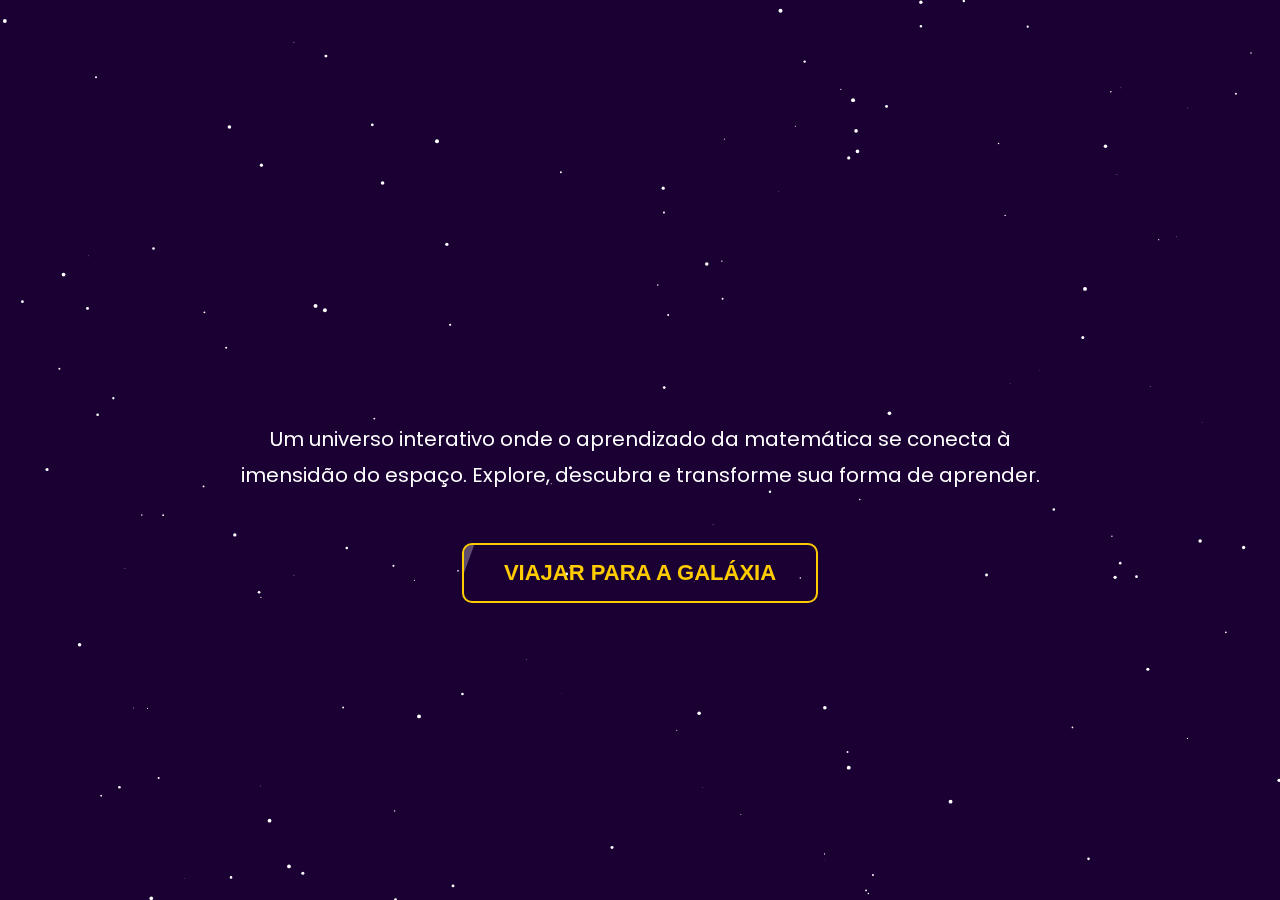
<file: index.html>
<!DOCTYPE html>
<html lang="pt-BR">
<head>
    <meta charset="UTF-8">
    <meta name="viewport" content="width=device-width, initial-scale=1.0">
    <title>A Galáxia e a Matemática</title>
    <link rel="stylesheet" href="index.css">
    <link href="https://fonts.googleapis.com/css2?family=Poppins:wght@400;600;700&display=swap" rel="stylesheet">
</head>
<body>
    <canvas id="stars"></canvas>
    
    <div class="intro">
        <div class="title-container">
            <span class="title-part left">A GALÁXIA</span>
            <span class="title-part right">A MATEMÁTICA</span>
        </div>
        <p class="descricao">
            Um universo interativo onde o aprendizado da matemática se conecta à imensidão do espaço. 
            Explore, descubra e transforme sua forma de aprender.
        </p>
        <button onclick="window.location.href='login.html'">VIAJAR PARA A GALÁXIA</button>
    </div>
    

    <script src="stars.js"></script>
</body>
</html>
</file>
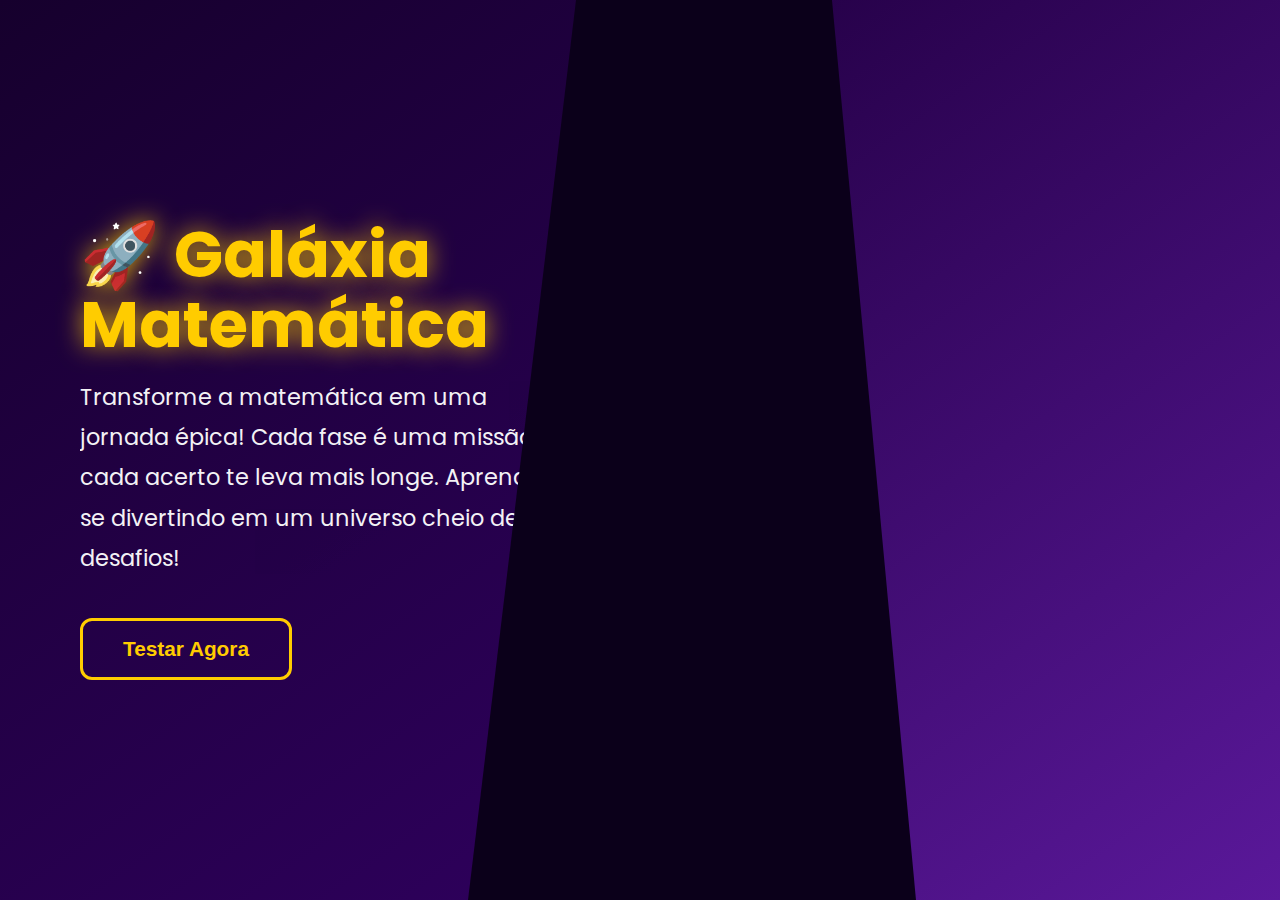
<file: landing.html>
<!DOCTYPE html>
<html lang="pt-BR">
<head>
  <meta charset="UTF-8">
  <meta name="viewport" content="width=device-width, initial-scale=1.0">
  <title>Galáxia Matemática</title>
  <link href="https://fonts.googleapis.com/css2?family=Poppins:wght@400;600;700&display=swap" rel="stylesheet">
  <style>
    * {
      margin: 0;
      padding: 0;
      box-sizing: border-box;
    }

    body {
      height: 100vh;
      display: flex;
      justify-content: center;
      align-items: center;
      background: #0b001a;
      font-family: 'Poppins', sans-serif;
      overflow: hidden;
    }

    .container {
      display: flex;
      width: 100%;
      height: 100%;
    }

    /* LADO ESQUERDO (INFO) */
    .left-side {
      flex: 1;
      display: flex;
      flex-direction: column;
      justify-content: center;
      align-items: flex-start;
      padding: 6rem 5rem;
      background: linear-gradient(145deg, #16002d, #300060);
      clip-path: polygon(0 0, 80% 0, 65% 100%, 0 100%);
      animation: fadeInLeft 1s ease-out forwards;
      z-index: 2;
    }

    .left-side h1 {
      font-size: 4rem;
      font-weight: 700;
      color: #ffcc00;
      text-shadow: 0 0 25px rgba(255, 204, 0, 0.8);
      margin-bottom: 1rem;
      line-height: 1.1;
    }

    .left-side p {
      font-size: 1.4rem;
      color: #fff;
      max-width: 480px;
      line-height: 1.8;
      margin-bottom: 2.5rem;
      opacity: 0.95;
    }

    .cta-button {
      padding: 1rem 2.5rem;
      font-size: 1.3rem;
      font-weight: bold;
      border: 3px solid #ffcc00;
      background: transparent;
      color: #ffcc00;
      border-radius: 12px;
      cursor: pointer;
      transition: 0.3s ease;
    }

    .cta-button:hover {
      background: #ffcc00;
      color: #000;
      transform: scale(1.07);
      box-shadow: 0 0 25px #ffcc00;
    }

    @keyframes fadeInLeft {
      from { opacity: 0; transform: translateX(-50px); }
      to { opacity: 1; transform: translateX(0); }
    }

    /* LADO DIREITO (ANIMAÇÕES) */
    .right-side {
      flex: 1;
      position: relative;
      background: linear-gradient(145deg, #240046, #5a189a);
      clip-path: polygon(20% 0, 100% 0, 100% 100%, 35% 100%);
      display: flex;
      justify-content: center;
      align-items: center;
      overflow: hidden;
      animation: fadeInRight 1s ease-out forwards;
    }

    @keyframes fadeInRight {
      from { opacity: 0; transform: translateX(50px); }
      to { opacity: 1; transform: translateX(0); }
    }

    /* PARTICULAS */
    .particle {
      position: absolute;
      background: white;
      border-radius: 50%;
      opacity: 0.7;
      animation: moveParticle linear infinite;
    }

    @keyframes moveParticle {
      from { transform: translateY(-10vh); opacity: 1; }
      to { transform: translateY(110vh); opacity: 0; }
    }

    /* RESPONSIVIDADE */
    @media (max-width: 900px) {
      .container {
        flex-direction: column;
      }

      .left-side, .right-side {
        clip-path: none;
        width: 100%;
        padding: 3rem;
      }

      .left-side h1 {
        font-size: 2.5rem;
      }
      .left-side p {
        font-size: 1rem;
      }
    }
  </style>
</head>
<body>
  <div class="container">
    <!-- LADO ESQUERDO -->
    <div class="left-side">
      <h1>🚀 Galáxia Matemática</h1>
      <p>Transforme a matemática em uma jornada épica! Cada fase é uma missão, cada acerto te leva mais longe. Aprenda se divertindo em um universo cheio de desafios!</p>
      <button class="cta-button" onclick="window.location.href='jogo.html'">Testar Agora</button>
    </div>

    <!-- LADO DIREITO COM PARTÍCULAS -->
    <div class="right-side" id="particles-container"></div>
  </div>

  <script>
    // Criar partículas dinamicamente
    const container = document.getElementById('particles-container');
    const numParticles = 70; // Mais partículas para deixar vivo!

    for (let i = 0; i < numParticles; i++) {
      const particle = document.createElement('div');
      particle.classList.add('particle');

      const size = Math.random() * 5 + 2;
      particle.style.width = `${size}px`;
      particle.style.height = `${size}px`;

      particle.style.left = `${Math.random() * 100}%`;
      particle.style.top = `${Math.random() * -100}%`;
      particle.style.animationDuration = `${Math.random() * 6 + 4}s`;

      container.appendChild(particle);
    }
  </script>
</body>
</html>
</file>
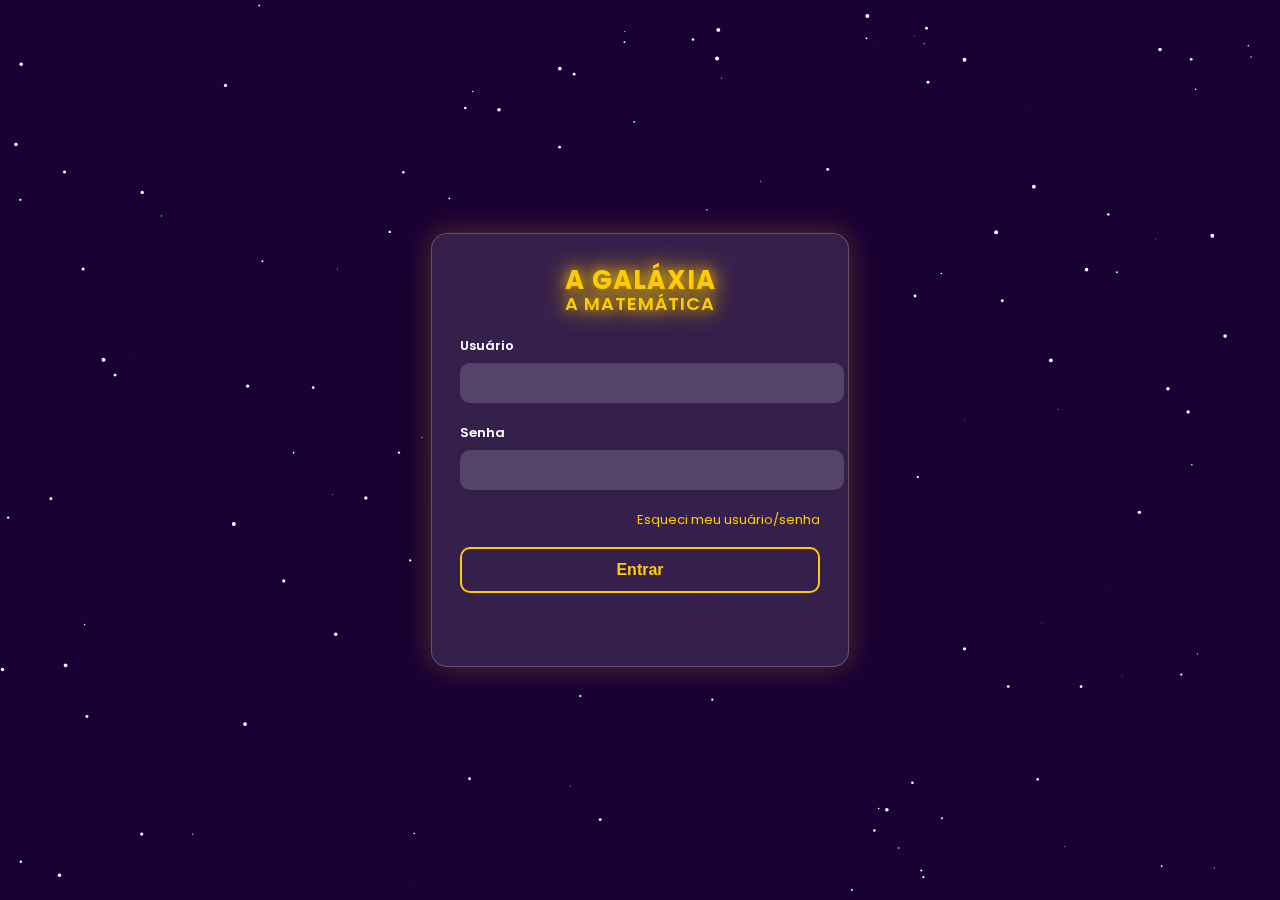
<file: login.html>
<!DOCTYPE html>
<html lang="pt-BR">
<head>
  <meta charset="UTF-8" />
  <meta name="viewport" content="width=device-width, initial-scale=1.0"/>
  <title>Login - A Galáxia e a Matemática</title>
  <link rel="stylesheet" href="login.css"/>
  <link href="https://fonts.googleapis.com/css2?family=Poppins:wght@400;600;700&display=swap" rel="stylesheet"/>
</head>
<body>
  <canvas id="stars"></canvas>

  <div class="login-container">
    <h1 class="brand">
      <span>A GALÁXIA</span>
      <em>A MATEMÁTICA</em>
    </h1>

    <form id="loginForm" novalidate>
      <div class="form-group">
        <label for="usuario">Usuário</label>
        <input type="text" id="usuario" name="usuario" required />
      </div>

      <div class="form-group">
        <label for="senha">Senha</label>
        <input type="password" id="senha" name="senha" required />
      </div>

      <p class="forgot-link">
        <a href="#">Esqueci meu usuário/senha</a>
      </p>

      <button type="submit">Entrar</button>
      <p id="erro" class="erro"></p>
    </form>
  </div>

  <script src="stars.js"></script>
  <script>
    const form = document.getElementById('loginForm');
    const erro = document.getElementById('erro');
    const usuarioEl = document.getElementById('usuario');
    const senhaEl = document.getElementById('senha');

    form.addEventListener('submit', (e) => {
      e.preventDefault();

      // deixa o HTML5 mostrar "Preencha este campo." se estiver vazio
      if (!usuarioEl.value) { usuarioEl.reportValidity(); return; }
      if (!senhaEl.value) { senhaEl.reportValidity(); return; }

      if (usuarioEl.value === 'Manuu' && senhaEl.value === '08082008') {
        localStorage.setItem('usuarioLogado', 'Manuu');
        window.location.href = 'painel.html';
      } else {
        erro.textContent = 'Usuário ou senha incorretos.';
      }
    });
  </script>
</body>
</html>
</file>
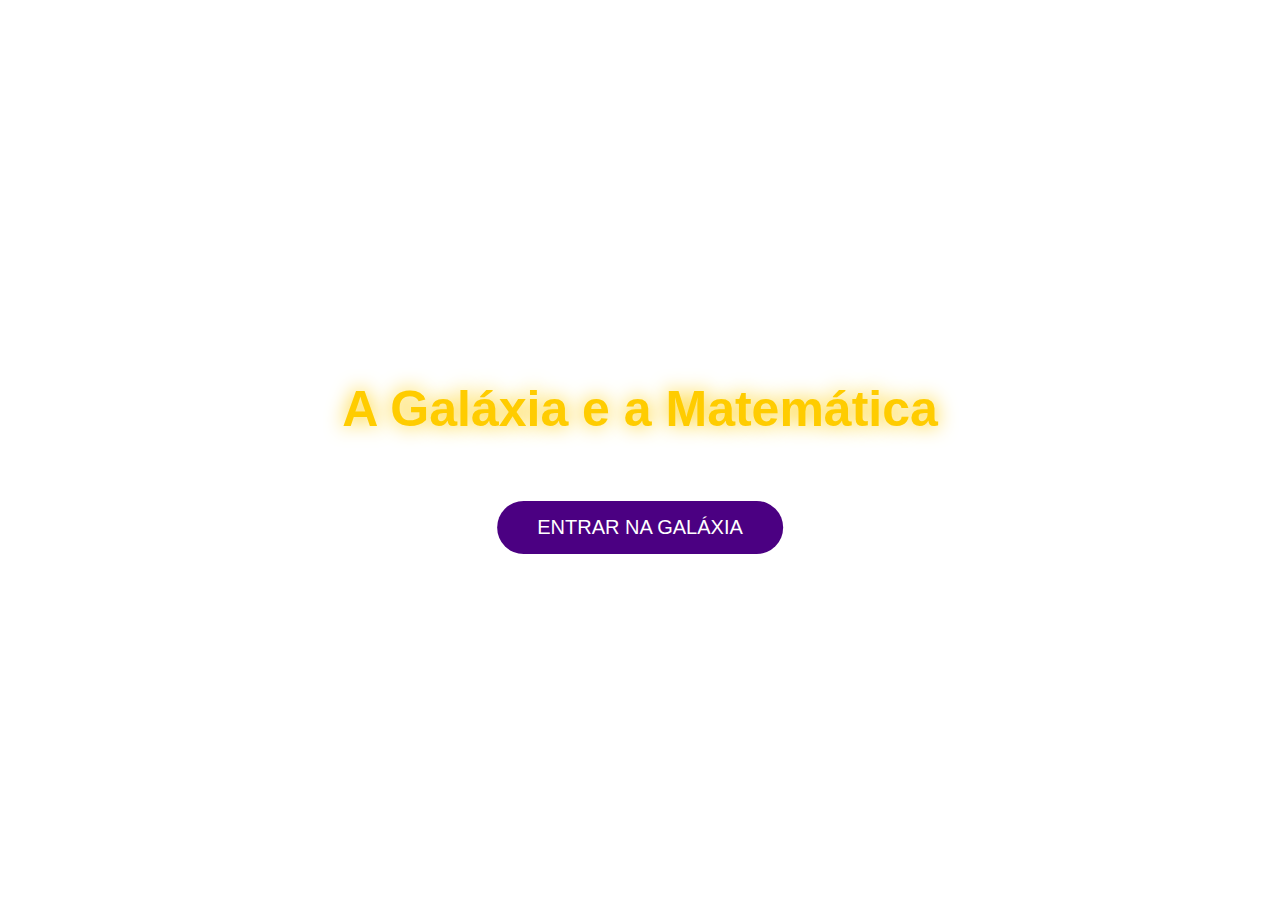
<file: splash.html>
<!DOCTYPE html>
<html lang="pt-BR">
<head>
    <meta charset="UTF-8">
    <meta name="viewport" content="width=device-width, initial-scale=1.0">
    <title>A Galáxia e a Matemática</title>
    <link rel="stylesheet" href="splash.css">
</head>
<body>
    <canvas id="galaxy"></canvas>
    <div class="intro">
        <h1>A Galáxia e a Matemática</h1>
        <button onclick="window.location.href='login.html'">ENTRAR NA GALÁXIA</button>
    </div>
    <script src="stars.js"></script>
</body>
</html>
</file>
<file: index.css>
body {
    margin: 0;
    padding: 0;
    height: 100vh;
    background: linear-gradient(135deg, #1a0033, #4b0082);
    display: flex;
    justify-content: center;
    align-items: center;
    font-family: 'Poppins', sans-serif;
    color: #fff;
    overflow: hidden;
}

/* Fundo com estrelas */
canvas {
    position: absolute;
    top: 0;
    left: 0;
    z-index: -1;
}

/* Container central */
.intro {
    text-align: center;
    max-width: 800px;
    padding: 20px;
    animation: fadeIn 1.5s ease;
}

/* Título */
.title-container {
    font-size: 55px;
    font-weight: 700;
    color: #ffcc00;
    display: flex;
    justify-content: center;
    gap: 20px;
    perspective: 1000px;
    margin-bottom: 40px;
}

.title-part {
    opacity: 0;
    transform: translateY(-50px) rotateY(45deg);
    animation: slideIn 1.5s forwards;
    text-shadow: 0 0 20px #ffcc00, 0 0 40px #ffcc00;
}

.title-part.right {
    animation-delay: 0.7s;
}

@keyframes slideIn {
    0% { opacity: 0; transform: translateY(-50px) rotateY(45deg); }
    100% { opacity: 1; transform: translateY(0) rotateY(0); }
}

/* Descrição */
.descricao {
    font-size: 20px;
    color: #fff;
    margin: 20px auto 50px;
    line-height: 1.8;
    animation: fadeInText 2s ease;
}

@keyframes fadeInText {
    0% { opacity: 0; transform: scale(0.95); }
    100% { opacity: 1; transform: scale(1); }
}

/* Botão */
button {
    padding: 15px 40px;
    font-size: 22px;
    font-weight: bold;
    background: transparent;
    color: #ffcc00;
    border: 2px solid #ffcc00;
    border-radius: 10px;
    cursor: pointer;
    position: relative;
    overflow: hidden;
    animation: fadeInButton 3s ease;
}

button:hover {
    background: #ffcc00;
    color: #000;
}

button::before {
    content: '';
    position: absolute;
    top: 0;
    left: -100%;
    width: 100%;
    height: 100%;
    background: rgba(255,255,255,0.3);
    transform: skewX(-20deg);
    transition: 0.5s;
}

button:hover::before {
    left: 100%;
}

@keyframes fadeInButton {
    0% { opacity: 0; transform: scale(0.8); }
    100% { opacity: 1; transform: scale(1); }
}

@keyframes fadeIn {
    from { opacity: 0; }
    to { opacity: 1; }
}
</file>
<file: login.css>
/* Fundo padrão Galáxia */
body {
    margin: 0;
    height: 100vh;
    background: linear-gradient(135deg, #1a0033, #4b0082);
    display: flex;
    align-items: center;
    justify-content: center;
    font-family: 'Poppins', sans-serif;
    color: #fff;
    overflow: hidden;
  }
  
  /* Estrelas atrás */
  canvas {
    position: absolute;
    inset: 0;
    z-index: -1;
  }
  
  /* Card de login (glass) */
  .login-container {
    width: 360px;
    padding: 32px 28px;
    border-radius: 16px;
    background: rgba(255,255,255,0.12);
    border: 1px solid rgba(255,255,255,0.22);
    backdrop-filter: blur(18px);
    box-shadow: 0 0 28px rgba(255, 204, 0, 0.25);
    animation: fadeIn 1.2s ease;
    text-align: center;
  }
  
  /* Título padrão */
  .brand {
    margin: 0 0 18px 0;
    line-height: 1.1;
    letter-spacing: 1px;
    color: #ffcc00;
    text-shadow: 0 0 14px #ffcc00, 0 0 28px #ffcc00;
  }
  .brand span { display: block; font-weight: 700; font-size: 26px; }
  .brand em   { display: block; font-style: normal; font-weight: 600; font-size: 18px; }
  
  /* Form */
  .form-group { text-align: left; margin-bottom: 16px; }
  label { font-size: 13px; font-weight: 600; color: #fff; }
  input {
    width: 100%;
    margin-top: 6px;
    padding: 12px 12px;
    border-radius: 10px;
    border: none;
    outline: none;
    background: rgba(255,255,255,0.16);
    color: #fff;
    font-size: 14px;
  }
  input::placeholder { color: #e9e9e9; }
  input:focus { box-shadow: 0 0 0 2px #ffcc00; }
  
  /* Esqueci */
  .forgot-link {
    margin: 2px 0 16px;
    text-align: right;
  }
  .forgot-link a {
    color: #ffcc00;
    font-size: 13px;
    text-decoration: none;
    transition: .25s;
  }
  .forgot-link a:hover { color: #fff; text-decoration: underline; }
  
  /* Botão */
  button {
    width: 100%;
    padding: 12px 14px;
    border-radius: 10px;
    border: 2px solid #ffcc00;
    background: transparent;
    color: #ffcc00;
    font-weight: 700;
    font-size: 16px;
    cursor: pointer;
    transition: .25s;
  }
  button:hover { background: #ffcc00; color: #000; }
  
  /* Erro */
  .erro {
    margin-top: 10px;
    color: #ff8a8a;
    font-size: 13px;
    min-height: 18px;
  }
  
  /* Animação */
  @keyframes fadeIn {
    from { opacity: 0; transform: translateY(12px); }
    to   { opacity: 1; transform: translateY(0); }
  }
</file>
<file: splash.css>
body {
    margin: 0;
    overflow: hidden;
    font-family: 'Poppins', sans-serif;
}

canvas {
    position: fixed;
    top: 0;
    left: 0;
}

.intro {
    position: absolute;
    top: 50%;
    left: 50%;
    transform: translate(-50%, -50%);
    text-align: center;
    color: #fff;
}

.intro h1 {
    font-size: 50px;
    color: #ffcc00;
    text-shadow: 0 0 20px #ffcc00;
    animation: fadeIn 2s ease-in-out;
}

.intro button {
    margin-top: 30px;
    padding: 15px 40px;
    font-size: 20px;
    background-color: #4b0082;
    color: #fff;
    border: none;
    border-radius: 30px;
    cursor: pointer;
    transition: 0.3s;
}

.intro button:hover {
    background-color: #ffcc00;
    color: #000;
}

@keyframes fadeIn {
    from {opacity: 0;}
    to {opacity: 1;}
}
</file>
